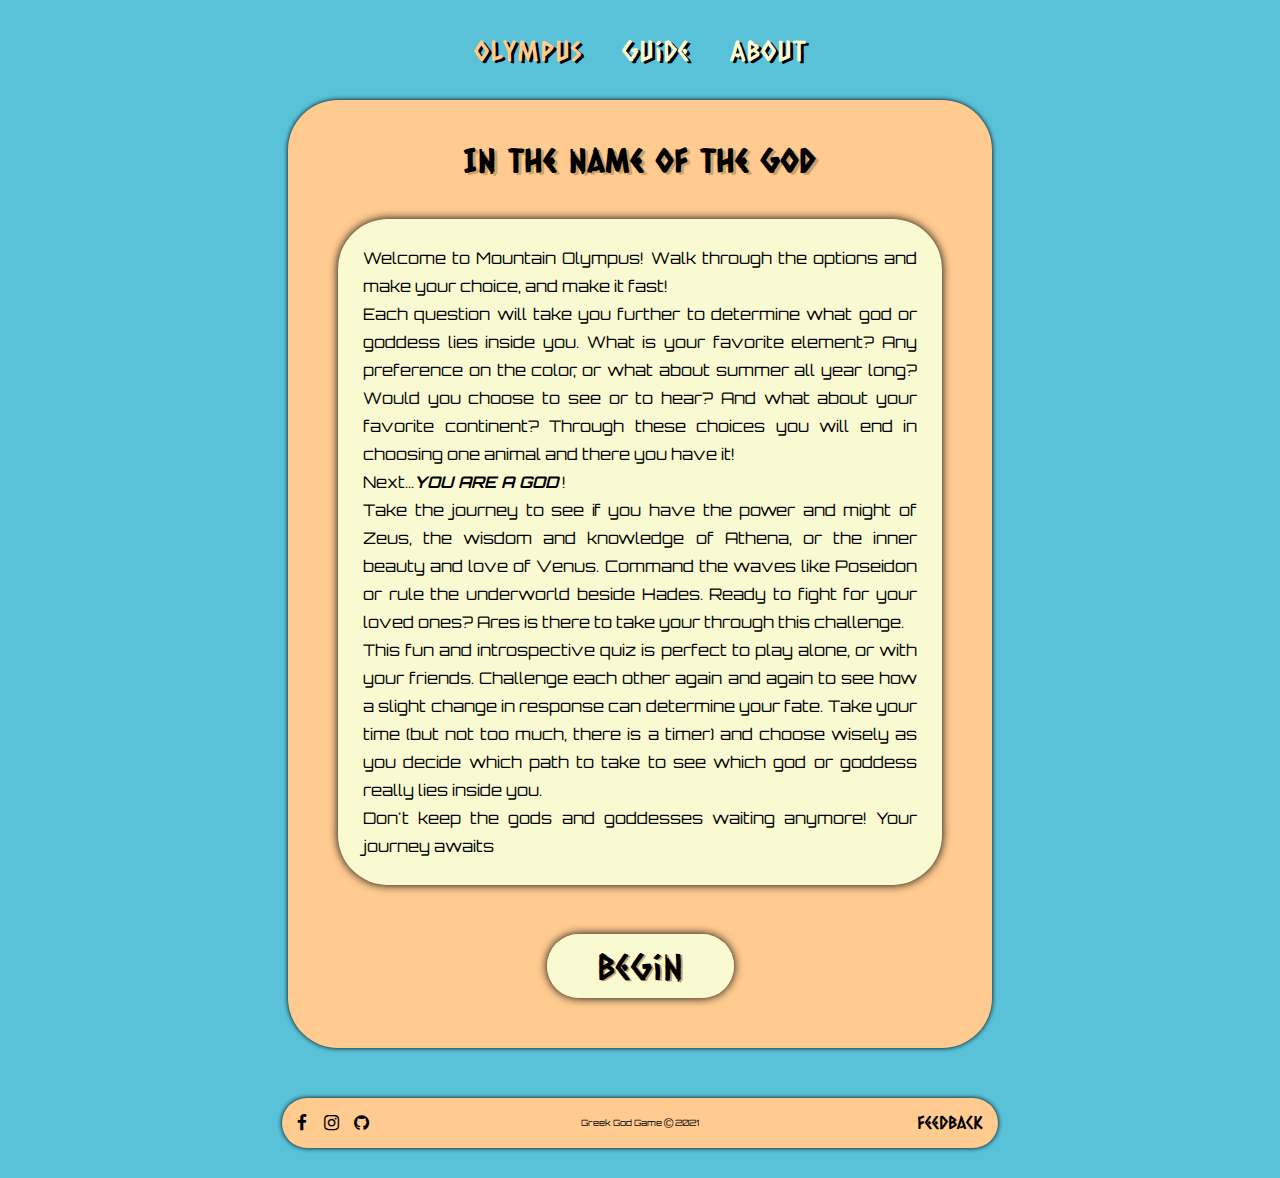
<file: index.html>
<!DOCTYPE html>
<html lang="en">

<head>
    <meta charset="UTF-8">
    <meta http-equiv="X-UA-Compatible" content="IE=edge">
    <meta name="viewport" content="width=device-width, initial-scale=1.0">
    <meta name="description" content="Greek God Game">
    <meta name="keywords"
        content="greek god game, greek, gods, ancient greece, poseidon, hermes, zeus, ares, apollo, hera, athena, demeter, artemis, aphrodite, hades, hephaestus">
    <meta name="author" content="Maria Papageorgiou">
    
    <meta name="title" property="og:title" content="Greek God Game">
    <meta property="og:type" content="Website">
    <meta name="image" property="og:image" content="https://live.staticflickr.com/65535/51377401805_c50bbffa84_z.jpg">
    <meta name="description" property="og:description" content="Greek God Game, what powers do you possess">

    <link rel="stylesheet" href="assets/css/style.css">
    <link rel="stylesheet" href="https://cdnjs.cloudflare.com/ajax/libs/font-awesome/4.7.0/css/font-awesome.min.css">

    <title>Greek God Game</title>
</head>

<body>

    <!-- ================================================= HEADER ================================================= -->
    <header>

        <!-- ================================================= GUIDE MODAL ================================================= -->
        <div id="guideModal" class="modal">
            <div class="guide-content">
                <span class="close">&times;</span>
                <h1>Guide</h1>
                <p> There are 6 different categories for you to chooce your preference:</p>
                <ol type="1">
                    <li>Choose between the <em>elements</em> <b>Water</b> and <b>Fire</b></li>
                    <li>Choose between the <em>colors</em> <b>Blue</b>, <b>Yellow</b>, and <b>Red</b></li>
                    <li>Choose between the <em>seasons</em> <b>Winter</b>, <b>Spring</b>, <b>Summer</b>, and
                        <b>Fall</b></li>
                    <li>Choose between the <em>senses</em> <b>Sight</b>, <b>Sound</b>, <b>Smell</b>, <b>Taste</b>,
                        and <b>Touch</b></li>
                    <li>Choose between the <em>continents</em> <b>Antarctica</b>, <b>Oceania</b>, <b>Asia</b>,
                        <b>Europe</b>,
                        <b>Americas</b>, and <b>Africa</b></li>
                    <li>Choose between the <em>animals</em> <b>dolphin</b>, <b>stork</b>, <b>eagle</b>, <b>boar</b>,
                        <b>mouse</b>,
                        <b>peacock</b>, <b>owl</b>, <b>pig</b>, <b>horse</b>, <b>swan</b>, <b>serpent</b>, and
                        <b>donkey</b></li>
                </ol>
                <br>
                <p>Each category selection opens 2 of the next category.<br>
                    The <em>animal</em> selection will reveal the result of your choices.<br>
                    So go ahead, play around, and find out which <b><em>Greek God</em></b> you meant to be</p><br>
            </div>
        </div>

        <!-- ================================================= NAVIGATION ================================================= -->
        <nav id="navigation">
            <ul class="list-items">
                <li>
                    <a href="index.html" class="active" aria-label="Go to home page">Olympus</a>
                </li>
                <li>
                    <a href="#guideModal" id="guideBtn" aria-label="Guide link opens up the guide modal">Guide</a>
                </li>
                <li>
                    <a href="about.html" aria-label>About</a>
                </li>
            </ul>
        </nav>
    </header>

    <div id="intro">
        <div id="intro-text">
            <h1>In the name of the God</h1>
            <p> Welcome to Mountain Olympus! Walk through the options and make your choice, and make it fast!<br>
                Each question will take you further to determine what god or goddess lies inside you. What is your
                favorite element? Any preference on the color, or what about summer all year long? Would you choose
                to see or to hear? And what about your favorite continent? Through these choices you will end in
                choosing one animal and there you have it!<br>Next...<b><em>YOU ARE A GOD</em></b> !<br> Take the
                journey to see if you have the power and might of Zeus, the wisdom and knowledge of Athena, or the 
                inner beauty and love of Venus. Command the waves like Poseidon or rule the underworld beside Hades. 
                Ready to fight for your loved ones? Ares is there to take your through this challenge.<br>
                This fun and introspective quiz is perfect to play alone, or with your friends. Challenge each other
                again and again to see how a slight change in response can determine your fate. Take your time (but
                not too much, there is a timer) and choose wisely as you decide which path to take to see which god 
                or goddess really lies inside you.<br>
                Don't keep the gods and goddesses waiting anymore! Your journey awaits
            </p>
            <a id="begin" href="choices.html" aria-label="Begin the game button">Begin</a>
        </div>
    </div>

    <!-- ================================================= FOOTER ================================================= -->

    <footer>
        <div id="footer-ul">
            <ul class="list-items-footer">
                <li>
                    <a href="https://www.facebook.com/M.Pi.XIII/" class="fa fa-facebook" target="_blank" rel="noopener"
                        aria-label="Go to my Facebook Page (opens in a new tab)"></a>
                </li>
                <li>
                    <a href="https://www.instagram.com/morpheus_pi/" class="fa fa-instagram" target="_blank"
                        rel="noopener" aria-label="Go to my Instagram Page (opens in a new tab)"></a>
                </li>
                <li>
                    <a href="https://github.com/mariapapageorgiou" class="fa fa-github" target="_blank" rel="noopener"
                        aria-label="Go to my GitHub Page (opens in a new tab)"></a>
                </li>
            </ul>
        </div>
        <div id="feedback">
            <a href="#feedback" aria-label="Feedback link opens up the feedback modal">Feedback</a>
        </div>
        <div id="copyrights">
            <p>Greek God Game <span style="font-size: 150%;
                vertical-align: top;">&copy;</span> 2021</p>
        </div>
    </footer>

    <script src="assets/js/script.js"></script>
</body>

</html>
</file>
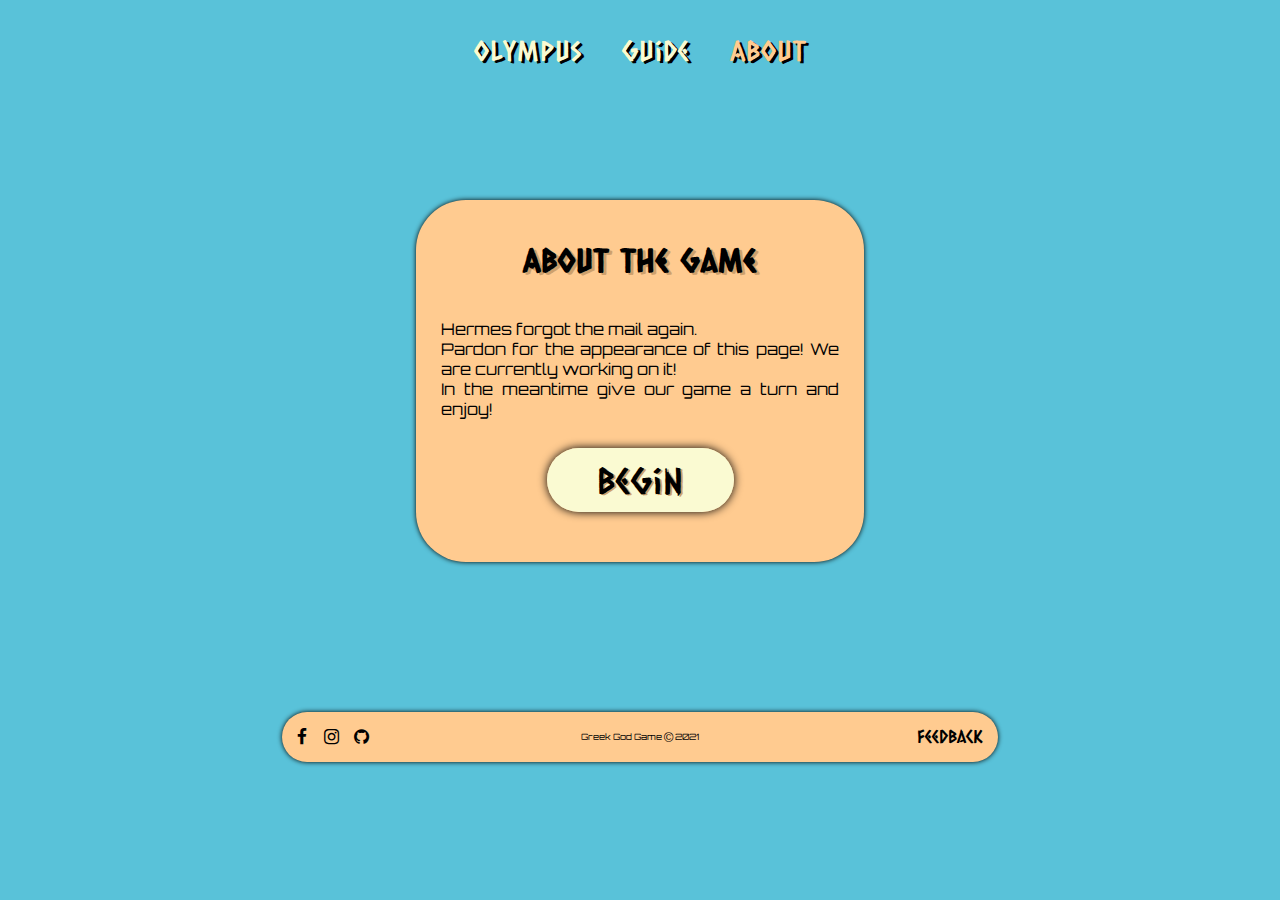
<file: about.html>
<!DOCTYPE html>
<html lang="en">

<head>
    <meta charset="UTF-8">
    <meta http-equiv="X-UA-Compatible" content="IE=edge">
    <meta name="viewport" content="width=device-width, initial-scale=1.0">
    <meta name="description" content="Greek God Game">
    <meta name="keywords"
        content="greek god game, greek, gods, ancient greece, poseidon, hermes, zeus, ares, apollo, hera, athena, demeter, artemis, aphrodite, hades, hephaestus">
    <meta name="author" content="Maria Papageorgiou">

    <link rel="stylesheet" href="assets/css/style.css">
    <link rel="stylesheet" href="https://cdnjs.cloudflare.com/ajax/libs/font-awesome/4.7.0/css/font-awesome.min.css">

    <title>Greek God Game</title>
</head>

<body>

    <!-- ================================================= HEADER ================================================= -->
    <header>

        <!-- ================================================= GUIDE MODAL ================================================= -->
        <div id="guideModal" class="modal">
            <div class="guide-content">
                <span class="close">&times;</span>
                <h1>Guide</h1>
                <p> There are 6 different categories for you to chooce your preference:</p>
                <ol type="1">
                    <li>Choose between the <em>elements</em> <b>Water</b> and <b>Fire</b></li>
                    <li>Choose between the <em>colors</em> <b>Blue</b>, <b>Yellow</b>, and <b>Red</b></li>
                    <li>Choose between the <em>seasons</em> <b>Winter</b>, <b>Spring</b>, <b>Summer</b>, and
                        <b>Fall</b></li>
                    <li>Choose between the <em>senses</em> <b>Sight</b>, <b>Sound</b>, <b>Smell</b>, <b>Taste</b>,
                        and <b>Touch</b></li>
                    <li>Choose between the <em>continents</em> <b>Antarctica</b>, <b>Oceania</b>, <b>Asia</b>,
                        <b>Europe</b>,
                        <b>Americas</b>, and <b>Africa</b></li>
                    <li>Choose between the <em>animals</em> <b>dolphin</b>, <b>stork</b>, <b>eagle</b>, <b>boar</b>,
                        <b>mouse</b>,
                        <b>peacock</b>, <b>owl</b>, <b>pig</b>, <b>horse</b>, <b>swan</b>, <b>serpent</b>, and
                        <b>donkey</b></li>
                </ol>
                <br>
                <p>Each category selection opens 2 of the next category.<br>
                    The <em>animal</em> selection will reveal the result of your choices.<br>
                    So go ahead, play around, and find out which <b><em>Greek God</em></b> you meant to be</p><br>
            </div>
        </div>

        <!-- ================================================= NAVIGATION ================================================= -->
        <nav id="navigation">
            <ul class="list-items">
                <li>
                    <a href="index.html" aria-label="Go to home page">Olympus</a>
                </li>
                <li>
                    <a href="#guideModal" id="guideBtn" aria-label="Guide link opens up the guide modal">Guide</a>
                </li>
                <li>
                    <a href="about.html" class="active" aria-label>About</a>
                </li>
            </ul>
        </nav>
    </header>

    <div id="about">
        <div id="about-text">
            <h1>About the game</h1>
            <p> Hermes forgot the mail again.<br> Pardon for the appearance of this page! We are currently working on
                it!<br>In the meantime give our game a turn and enjoy!</p>
            <a id="begin-again" href="choices.html" aria-label="Begin the game button">Begin</a>
        </div>
    </div>

    <!-- ================================================= FOOTER ================================================= -->

    <footer>
        <div id="footer-ul">
            <ul class="list-items-footer">
                <li>
                    <a href="https://www.facebook.com/M.Pi.XIII/" class="fa fa-facebook" target="_blank" rel="noopener"
                        aria-label="Go to my Facebook Page (opens in a new tab)"></a>
                </li>
                <li>
                    <a href="https://www.instagram.com/morpheus_pi/" class="fa fa-instagram" target="_blank"
                        rel="noopener" aria-label="Go to my Instagram Page (opens in a new tab)"></a>
                </li>
                <li>
                    <a href="https://github.com/mariapapageorgiou" class="fa fa-github" target="_blank" rel="noopener"
                        aria-label="Go to my GitHub Page (opens in a new tab)"></a>
                </li>
            </ul>
        </div>
        <div id="feedback">
            <a href="#feedback" aria-label="Feedback link opens up the feedback modal">Feedback</a>
        </div>
        <div id="copyrights">
            <p>Greek God Game <span style="font-size: 150%;
                vertical-align: top;">&copy;</span> 2021</p>
        </div>
    </footer>

    <script src="assets/js/script.js"></script>
</body>

</html>
</file>
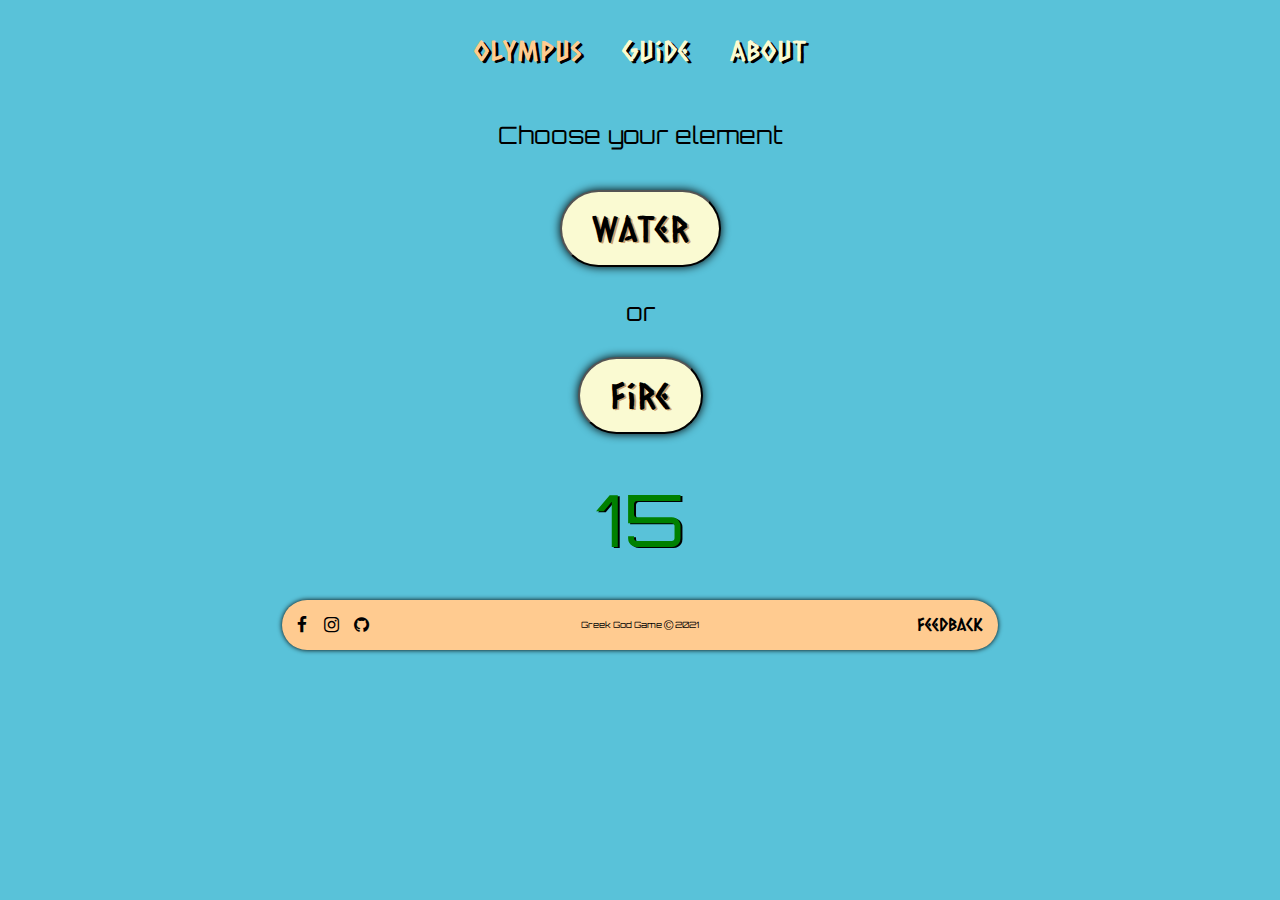
<file: choices.html>
<!DOCTYPE html>
<html lang="en">

<head>
    <meta charset="UTF-8">
    <meta http-equiv="X-UA-Compatible" content="IE=edge">
    <meta name="viewport" content="width=device-width, initial-scale=1.0">
    <meta name="description" content="Greek God Game">
    <meta name="keywords"
        content="greek god game, greek, gods, ancient greece, poseidon, hermes, zeus, ares, apollo, hera, athena, demeter, artemis, aphrodite, hades, hephaestus">
    <meta name="author" content="Maria Papageorgiou">

    <link rel="stylesheet" href="assets/css/style.css">
    <link rel="stylesheet" href="https://cdnjs.cloudflare.com/ajax/libs/font-awesome/4.7.0/css/font-awesome.min.css">

    <title>Greek God Game</title>
</head>

<body>

    <!-- ================================================= HEADER ================================================= -->
    <header>

        <!-- ================================================= GUIDE MODAL ================================================= -->
        <div id="guideModal" class="modal">
            <div class="guide-content">
                <span class="close">&times;</span>
                <h1>Guide</h1>
                <p> There are 6 different categories for you to chooce your preference:</p>
                <ol type="1">
                    <li>Choose between the <em>elements</em> <b>Water</b> and <b>Fire</b></li>
                    <li>Choose between the <em>colors</em> <b>Blue</b>, <b>Yellow</b>, and <b>Red</b></li>
                    <li>Choose between the <em>seasons</em> <b>Winter</b>, <b>Spring</b>, <b>Summer</b>, and
                        <b>Fall</b></li>
                    <li>Choose between the <em>senses</em> <b>Sight</b>, <b>Sound</b>, <b>Smell</b>, <b>Taste</b>,
                        and <b>Touch</b></li>
                    <li>Choose between the <em>continents</em> <b>Antarctica</b>, <b>Oceania</b>, <b>Asia</b>,
                        <b>Europe</b>,
                        <b>Americas</b>, and <b>Africa</b></li>
                    <li>Choose between the <em>animals</em> <b>dolphin</b>, <b>stork</b>, <b>eagle</b>, <b>boar</b>,
                        <b>mouse</b>,
                        <b>peacock</b>, <b>owl</b>, <b>pig</b>, <b>horse</b>, <b>swan</b>, <b>serpent</b>, and
                        <b>donkey</b></li>
                </ol>
                <br>
                <p>Each category selection opens 2 of the next category.<br>
                    The <em>animal</em> selection will reveal the result of your choices.<br>
                    So go ahead, play around, and find out which <b><em>Greek God</em></b> you meant to be</p><br>
            </div>
        </div>

        <!-- ================================================= NAVIGATION ================================================= -->
        <nav id="navigation">
            <ul class="list-items">
                <li>
                    <a href="index.html" class="active" aria-label="Go to home page">Olympus</a>
                </li>
                <li>
                    <a href="#guideModal" id="guideBtn" aria-label="Guide link opens up the guide modal">Guide</a>
                </li>
                <li>
                    <a href="about.html" aria-label>About</a>
                </li>
            </ul>
        </nav>
    </header>

    <!-- ================================================= CATEGORY CHOICES ================================================= -->

    <div id="choices">
        <div id="heading-choices">
            <p>Choose your
                <span id="categoryElement">element</span>
                <span id="categoryColor">color</span>
                <span id="categorySeason">season</span>
                <span id="categorySense">sense</span>
                <span id="categoryContinent">continent</span>
                <span id="categoryAnimal">animal</span>
            </p>
        </div>

        <!-- ================================================= BUTTON CHOICES ================================================= -->
        <div id="btn-choices">
            <button id="water">Water</button>
            <button id="blue">Blue</button>
            <button id="yellow1">Yellow</button>
            <button id="winter">Winter</button>
            <button id="spring1">Spring</button>
            <button id="summer1">Summer</button>
            <button id="sight">Sight</button>
            <button id="sound1">Sound</button>
            <button id="smell1">Smell</button>
            <button id="taste1">Taste</button>
            <button id="antarctica">Antarctica</button>
            <button id="oceania1">Oceania</button>
            <button id="asia1">Asia</button>
            <button id="europe1">Europe</button>
            <button id="americas1">Americas</button>
            <button id="dolphin">Dolphin</button>
            <button id="eagle">Eagle</button>
            <button id="mouse">Mouse</button>
            <button id="owl">Owl</button>
            <button id="horse">Horse</button>
            <button id="serpent">Serpent</button>

            <p>or</p>

            <button id="fire">Fire</button>
            <button id="yellow2">Yellow</button>
            <button id="red">Red</button>
            <button id="spring2">Spring</button>
            <button id="summer2">Summer</button>
            <button id="fall">Fall</button>
            <button id="sound2">Sound</button>
            <button id="smell2">Smell</button>
            <button id="taste2">Taste</button>
            <button id="touch">Touch</button>
            <button id="oceania2">Oceania</button>
            <button id="asia2">Asia</button>
            <button id="europe2">Europe</button>
            <button id="americas2">Americas</button>
            <button id="africa">Africa</button>
            <button id="stork">Stork</button>
            <button id="boar">Boar</button>
            <button id="peacock">Peacock</button>
            <button id="pig">Pig</button>
            <button id="swan">Swan</button>
            <button id="donkey">Donkey</button>
        </div>

        <div id="timer" role="timer" aria-label="time left">
            <p id="timer-text">15</p>
        </div>
    </div>

    <!-- ================================================= RESTART TIMER ================================================= -->
    <div id="restart-div">
        <p>Oops! You ran out of time!</p>
        <a id="restart" href="choices.html" aria-label="Try again button">Time Travel?</a>
    </div>

    <!-- ================================================= RESULTS ================================================= -->
    <div id="result">

        <!-- ================================================= POSEIDON ================================================= -->
        <div id="poseidon">
            <img src="assets/images/poseidon.jpg" alt="Poseidon Picure">
            <h6><a href="https://www.freepik.com/free-vector/ancient-greek-god-poseidon-illustration_6207102.htm"
                    target="_blank" rel="noopener" aria-label="Link to Poseidon image">Poseidon image can be found
                    here</a></h6>
            <h1>Poseidon</h1>
            <p> Poseidon, also known as Neptune, is the god of the seas, water, storms, hurricanes, earthquakes and
                horses. The middle son of Cronus and Rhea. Brother of Zeus and Hades. Married to the Nereid Amphitrite;
                although, as with many of the male Greek gods, he had many lovers.</p><br>
            <p>His symbols include the <b>horse</b>, <b>bull</b>, <b>dolphin</b>, and <b>trident</b>.</p>
        </div>

        <!-- ================================================= HERMES ================================================= -->
        <div id="hermes">
            <img src="assets/images/hermes.jpg" alt="Hermes Picture">
            <h6><a href="https://www.freepik.com/premium-vector/hermes-greek-god-trade-illustration_4843863.htm"
                    target="_blank" rel="noopener" aria-label="Link to Hermes image">Hermes image can be found here</a>
            </h6>
            <h1>Hermes</h1>
            <p> Hermes, also known as Mercury, is the messenger of the gods; The god of travel, commerce, communication,
                borders, eloquence, diplomacy, thieves, and games. He was also the guide of dead souls.
                The son of Zeus and the nymph Maia. The second-youngest Olympian, just older than Dionysus.</p><br>
            <p> His symbols include the <b>caduceus</b> (staff entwined with two snakes), <b>winged sandals</b> and
                <b>cap</b>, <b>stork</b>, and <b>tortoise</b> (whose shell he used to invent the lyre).</p>
        </div>

        <!-- ================================================= ZEUS ================================================= -->
        <div id="zeus">
            <img src="assets/images/zeus.jpg" alt="Zeus Picture">
            <h6><a href="https://www.freepik.com/free-vector/greece-ancient-gods-flat-cartoon-powerful-mythological-zeus-prominent-figure-pantheon_6845835.htm"
                    target="_blank" rel="noopener" aria-label="Link to Zeus image">Zeus image can be found here</a></h6>
            <h1>Zeus</h1>
            <p>Zeus, also known as Jupiter is the King of the gods and ruler of Mount Olympus; The god of the sky,
                lightning, thunder, law, order and justice.
                The youngest child of the Titans Cronus and Rhea. Brother and husband of Hera and brother of Poseidon,
                Hades, Demeter, and Hestia. He had many affairs with goddesses and mortals, such as his sister Demeter,
                the Titan Leto, mortals Leda and Alcmene, and more.</p><br>
            <p> His symbols include the <b>thunderbolt</b>, <b>eagle</b>, <b>oak tree</b>, <b>bull</b>, <b>scepter</b>,
                and <b>scales</b>.</p>
        </div>

        <!-- ================================================= ARES ================================================= -->
        <div id="ares">
            <img src="assets/images/ares.jpg" alt="Ares Picture">
            <h6><a href="https://www.freepik.com/premium-vector/greek-god-war-leading-angry-army-ancient-armored-warriors_14625490.htm"
                    target="_blank" rel="noopener" aria-label="Link to Ares image">Ares image can be found here</a></h6>
            <h1>Ares</h1>
            <p>Ares also known as Mars, is the god of war, violence, bloodshed and manly virtues.
                The son of Zeus and Hera, all the other gods despised him except Aphrodite. His Latin name, Mars, gave
                us the word "martial."</p><br>
            <p>His symbols include the <b>boar</b>, <b>serpent</b>, <b>dog</b>, <b>vulture</b>, <b>spear</b>, and
                <b>shield</b>.</p>
        </div>

        <!-- ================================================= APOLLO ================================================= -->
        <div id="apollo">
            <img src="assets/images/apollo.jpg" alt="Apollo Picture">
            <h6><a href="https://www.vectorstock.com/royalty-free-vector/apollo-god-music-vector-29219851"
                    target="_blank" rel="noopener" aria-label="Link to Apollo image">Apollo image can be found here</a>
            </h6>
            <h1>Apollo</h1>
            <p>Apollo, is the god of light, the Sun, prophecy, philosophy, archery, truth, inspiration, poetry, music,
                arts, manly beauty, medicine, healing, and plague.
                The son of Zeus and Leto, and the twin brother of Artemis.</p><br>
            <p> His symbols include the <b>Sun</b>, <b>bow and arrow</b>, <b>lyre</b>, <b>swan</b>, and <b>mouse</b></p>
        </div>

        <!-- ================================================= HERA ================================================= -->
        <div id="hera">
            <img src="assets/images/hera.jpg" alt="Hera Picture">
            <h6><a href="https://www.vectorstock.com/royalty-free-vector/hera-olympian-greek-goddes-ancient-greece-myths-vector-22000917"
                    target="_blank" rel="noopener" aria-label="Link to Hera image">Hera image can be found here</a></h6>
            <h1>Hera</h1>
            <p>Hera, also known as Juno, is the Queen of the gods and the goddess of marriage, women, childbirth and
                family.
                The youngest daughter of Cronus and Rhea. Sister and wife of Zeus. Being the goddess of marriage, she
                frequently tried to get revenge on Zeus' lovers and their children.</p><br>
            <p> Her symbols include the <b>peacock</b>, <b>cuckoo</b>, and <b>cow</b>.</p>
        </div>

        <!-- ================================================= ATHENA ================================================= -->
        <div id="athena">
            <img src="assets/images/athena.jpg" alt="Athena Picture">
            <h6><a href="https://www.freepik.com/premium-vector/illustration-athena-goddess-victorious-war_4297198.htm"
                    target="_blank" rel="noopener" aria-label="Link to Athena image">Athena image can be found here</a>
            </h6>
            <h1>Athena</h1>
            <p> Athena, also known as Minerva, is the goddess of wisdom, handicraft, and warfare.
                The daughter of Zeus and the Oceanid Metis, she rose from her father's head fully grown and in full
                battle armor.</p><br>
            <p> Her symbols include the <b>owl</b> and the <b>olive tree</b>.</p>
        </div>

        <!-- ================================================= DEMETER ================================================= -->
        <div id="demeter">
            <img src="assets/images/demeter.jpg" alt="Demeter Picture">
            <h6><a href="https://www.freepik.com/free-vector/demeter-cartoon-composition-with-elegant-figurine-greek-goddess-standing-ancient-architecture-background-flat-illustration_6869903.htm"
                    target="_blank" rel="noopener" aria-label="Link to Demeter image">Demeter image can be found
                    here</a></h6>
            <h1>Demeter</h1>
            <p> Demeter, also known as Ceres, is the goddess of the harvest, fertility, agriculture, nature and the
                seasons. She presided over grains and the fertility of the earth.
                The middle daughter of Cronus and Rhea. Also the lover of Zeus and Poseidon, and the mother of
                Persephone, Despoine, Arion.</p><br>
            <p> Her symbols include the <b>poppy</b>, <b>wheat</b>, <b>torch</b>, <b>cornucopia</b>, and <b>pig</b>.</p>
        </div>

        <!-- ================================================= ARTEMIS ================================================= -->
        <div id="artemis">
            <img src="assets/images/artemis.jpg" alt="Artemis Picture">
            <h6><a href="https://www.freepik.com/free-vector/greek-goddess-flat-composition-with-cartoon-characters-artemis-holding-bow-group-animals-illustration_6869901.htm"
                    target="_blank" rel="noopener" aria-label="Link to Artemis image">Artemis image can be found
                    here</a></h6>
            <h1>Artemis</h1>
            <p> Artemis, also known as Diana, is the goddess of the hunt, the wilderness, virginity, the Moon, archery,
                childbirth, protection and plague.
                The daughter of Zeus and Leto, and the twin sister of Apollo.</p><br>
            <p> Her symbols include the <b>Moon</b>, <b>horse</b>, <b>dear</b>, <b>hound</b>, <b>she-bear</b>,
                <b>snake</b>, <b>cypress tree</b>, and <b>bow and arrow</b>.</p>
        </div>

        <!-- ================================================= APHRODITE ================================================= -->
        <div id="aphrodite">
            <img src="assets/images/aphrodite.jpg" alt="Aphrodite Picture">
            <h6><a href="https://www.freepik.com/premium-vector/greek-goddess-beauty-love-aphrodite-myths_5662148.htm"
                    target="_blank" rel="noopener" aria-label="Link to Aphrodite image">Aphrodite image can be found
                    here</a></h6>
            <h1>Aphrodite</h1>
            <p>Aphrodite, also known as Venus, is the goddess of love, pleasure, passion, procreation, fertility, beauty
                and desire.
                The daughter of Zeus and the Oceanid Dione, or perhaps born from the sea foam after Uranus' blood
                dripped into the sea after being castrated by his youngest son, Cronus, who then threw his father's
                genitals into the sea. Married to Hephaestus, although she had many adulterous affairs, most notably
                with Ares. Her name gave us the word "aphrodisiac", while her Latin name, Venus, gave us the word
                "venereal".</p><br>
            <p> Her symbols include the <b>dove</b>, <b>bird</b>, <b>apple</b>, <b>bee</b>, <b>swan</b>, <b>myrtle</b>,
                and <b>rose</b>.</p>
        </div>

        <!-- ================================================= HADES ================================================= -->
        <div id="hades">
            <img src="assets/images/hades.jpg" alt="Hades Picture">
            <h6><a href="https://www.freepik.com/free-vector/ancient-greek-underworld-god-king-dead-hades-flat-cartoon-composition-with-three-headed-dog_6845837.htm"
                    target="_blank" rel="noopener" aria-label="Link to Hades image">here</a>Hades image can be found
            </h6>
            <h1>Hades</h1>
            <p> Hades, also known as Pluto, is the god of the dead and the king of the underworld, with which his name
                became synonymous. Hades was the eldest son of Cronus and Rhea, although the last son regurgitated by
                his father. He and his brothers, Zeus and Poseidon, defeated their father's generation of gods, the
                Titans, and claimed rulership over the cosmos. Hades was often portrayed with his
                three-headed guard dog Cerberus.</p><br>
            <p> His symbols include the <b>cornucopia</b>, <b>cypress</b>, <b>narcissus</b>, <b>keys</b>,
                <b>serpent</b>, <b>mint</b>, <b>dog</b>, <b>pomegranate</b>, and <b>chariot</b></p>
        </div>

        <!-- ================================================= HEPHAESTUS ================================================= -->
        <div id="hephaestus">
            <img src="assets/images/hephaestus.jpg" alt="Hephaestus Picture">
            <h6><a href="https://www.freepik.com/free-vector/greek-god-hephaestus-forging-iron-his-anvil_14625487.htm"
                    target="_blank" rel="noopener" aria-label="Link to Hephaestus image">Hephaestus image can be found
                    here</a></h6>
            <h1>Hephaestus</h1>
            <p> Hephaestus, also known as Vulcan, is the master blacksmith and craftsman of the gods; god of the forge,
                craftsmanship, invention, fire and volcanoes.
                The son of Hera, either by Zeus or through parthenogenesis. Married to Aphrodite. His Latin name,
                Vulcan, gave us the word "volcano".</p><br>
            <p> His symbols include <b>fire</b>, <b>anvil</b>, <b>axe</b>, <b>donkey</b>, <b>hammer</b>, <b>tongs</b>,
                and <b>quail</b>.</p>
        </div>

        <!-- ================================================= TRY AGAIN BUTTON ================================================= -->
        <a id="try-again" href="choices.html" aria-label="Try again button">Time Travel?</a>
    </div>

    <!-- ================================================= FOOTER ================================================= -->

    <footer>
        <div id="footer-ul">
            <ul class="list-items-footer">
                <li>
                    <a href="https://www.facebook.com/M.Pi.XIII/" class="fa fa-facebook" target="_blank" rel="noopener"
                        aria-label="Go to my Facebook Page (opens in a new tab)"></a>
                </li>
                <li>
                    <a href="https://www.instagram.com/morpheus_pi/" class="fa fa-instagram" target="_blank"
                        rel="noopener" aria-label="Go to my Instagram Page (opens in a new tab)"></a>
                </li>
                <li>
                    <a href="https://github.com/mariapapageorgiou" class="fa fa-github" target="_blank" rel="noopener"
                        aria-label="Go to my GitHub Page (opens in a new tab)"></a>
                </li>
            </ul>
        </div>
        <div id="feedback">
            <a href="index.html" aria-label="Feedback link opens up the feedback modal">Feedback</a>
        </div>
        <div id="copyrights">
            <p>Greek God Game <span style="font-size: 150%;
                vertical-align: top;">&copy;</span> 2021</p>
        </div>
    </footer>

    <script src="assets/js/script.js"></script>
</body>

</html>
</file>
<file: assets/css/style.css>
@import url('https://fonts.googleapis.com/css2?family=Caesar+Dressing&family=Orbitron&display=swap');

* {
    margin: 0;
    padding: 0;
}

body {
    background-color: #59C2D9;
    color: black;
    font-family: 'Caesar Dressing', cursive;
    text-align: center;
}

p,
h6,
ol {
    font-family: 'Orbitron', sans-serif;
}

h6 {
    padding: 0 0 20px;
}

/* ================================================= NAVIGATION ================================================= */

#navigation {
    line-height: 100px;
    font-size: 175%;
    color: lightgoldenrodyellow;
    text-shadow: 3px 2px black;
    letter-spacing: 1px;
}

.list-items {
    display: flex;
    justify-content: center;
}

.list-items li {
    margin: 0 20px;
    list-style-type: none;
}

a {
    text-decoration: none;
    color: inherit;
}

#navigation .active {
    color: #ffcb90;
}

a:hover,
#navigation a:hover {
    font-weight: bolder;
    color: red;
    border-bottom: none;
}

/* ================================================= INTRO HOME PAGE & ABOUT PAGE ================================================= */

#intro,
#about {
    width: 100%;
    background-color: inherit;
    margin-bottom: 50px;
}

#about {
    margin: 100px 0 150px; 
}

#intro-text,
#about-text {
    background-color: #ffcb90;
    width: 55vw;
    border-radius: 50px;
    margin: 0 auto;
    padding-bottom: 50px;
    box-shadow: 0px 0px 5px black;
}

#about-text {
    width: 35vw;
}

/* ======================== INTRO H1, GUIDE MODAL H1, FEEDBACK MODAL H1, ABOUT H1 ======================== */
#intro-text h1,
.guide-content h1,
#about-text h1 {
    padding: 40px 25px;
    text-shadow: 3px 2px #cea06c;
    letter-spacing: 1px;
}

#intro-text p,
#begin,
#btn-choices button,
#try-again,
#restart,
#begin-again {
    background-color: lightgoldenrodyellow;
    border-radius: 50px;
    margin: 0 50px 50px;
    padding: 25px;
    text-align: justify;
    line-height: 175%;
    box-shadow: 0px 0px 10px black;
}

#about-text p {
    padding: 0 25px 30px;
    text-align: justify;
}

#begin,
#btn-choices button,
#try-again,
#restart,
#begin-again {
    font-size: 225%;
    padding: 10px 50px;
    margin: 0 auto;
    letter-spacing: 1px;
    text-shadow: 2px 1px #cea06c;
}

#btn-choices button {
    cursor: pointer;
}

#try-again {
    font-size: 225%;
    padding: 10px 30px;
}

#begin:hover,
#btn-choices button:hover,
#try-again:hover,
#restart:hover,
#begin-again:hover {
    background-color: black;
    color: lightgoldenrodyellow;
    transition-duration: 2000ms;
    font-weight: lighter;
    text-shadow: none;
}

ol {
    text-align: justify;
}

ol li {
    padding: 0 10px;
    margin: 0 20px 0 50px;
}

/* ================================================= FOOTER ================================================= */

footer {
    width: 56%;
    bottom: 0;
    left: 22%;
    font-size: 110%;
    line-height: 50px;
    background-color: #ffcb90;
    margin: 0 auto 30px;
    border-radius: 50px;
    box-shadow: 0px 0px 5px black;
}

#footer-ul {
    width: 33%;
    float: left;
    text-align: center;
}

.list-items-footer li {
    float: left;
    list-style-type: none;
    margin-left: 10px;
}

#feedback {
    width: 33%;
    float: right;
    text-align: right;
}

#feedback a {
    margin-right: 15px;
}

#copyrights {
    width: 33%;
    font-size: 50%;
    margin: 0 auto;
    text-align: center;
}

.fa {
    font-size: 150%;
    width: 20px;
}

.fa-facebook:hover {
    color: #3B5998;
}

.fa-instagram:hover {
    color: #b73bff;
}

.fa-github:hover {
    color: white;
}

/* ================================================= GUIDE & FEEDBACK MODALS ================================================= */

.modal {
    display: none;
    position: absolute;
    z-index: 1;
    padding: 125px 0;
    width: 100%;
    height: 800px;
    background-color: rgba(0, 0, 0, 0.3);
    overflow: auto;
}

.guide-content {
    background-color: lightgoldenrodyellow;
    width: 40vw;
    border-radius: 50px;
    margin: 0 auto;
    box-shadow: 0px 0px 5px black;
}

.guide-content h1 {
    padding: 40px 0px 40px 60px;
}

.guide-content p {
    padding: 0 30px 20px;
    text-align: justify;
}

.close {
    font-size: 150%;
    color: black;
    float: right;
    padding: 20px 30px 0 0;
}

.close:hover,
.close:focus {
    color: red;
    text-decoration: none;
    cursor: pointer;
}

/* ================================================= CHOICES & RESULTS ================================================= */

#choices,
#restart-div {
    width: 100%;
    height: 500px;
    font-size: 150%;
}

#result img {
    height: 400px;
    width: 400px;
}

#result {
    width: 100%;
    height: fit-content;
    margin-bottom: 150px;
}

#result div {
    width: 100%;
    margin: 0 auto;
    padding: 0 0 50px;
}

#result p {
    width: 400px;
    text-align: justify;
    margin: 0 auto;
}

#restart-div,
#categoryColor,
#categorySeason,
#categorySense,
#categoryContinent,
#categoryAnimal,
#blue,
#yellow1,
#yellow2,
#red,
#winter,
#spring1,
#spring2,
#summer1,
#summer2,
#fall,
#sight,
#sound1,
#sound2,
#smell1,
#smell2,
#taste1,
#taste2,
#touch,
#antarctica,
#oceania1,
#oceania2,
#asia1,
#asia2,
#europe1,
#europe2,
#americas1,
#americas2,
#africa,
#dolphin,
#stork,
#eagle,
#boar,
#mouse,
#peacock,
#owl,
#pig,
#horse,
#swan,
#serpent,
#donkey,
#result,
#poseidon,
#hermes,
#zeus,
#ares,
#apollo,
#hera,
#athena,
#demeter,
#artemis,
#aphrodite,
#hades,
#hephaestus {
    display: none;
}

#result h1 {
    padding: 0 0 20px;
    font-size: 300%;
}

#heading-choices {
    padding: 20px 0 40px;
}

#btn-choices button,
#restart {
    font-family: 'Caesar Dressing', cursive;
    font-size: 150%;
    padding: 5px 30px;
}

#btn-choices p {
    padding: 30px;
}

#timer {
    padding: 40px;
    font-size: 300%;
    color: green;
    text-shadow: 2px 1px black;
}

#restart-div p {
    font-size: 125%;
    padding: 100px 10px 50px;
}

/* ================================================= MEDIA QUERIES ================================================= */

/* ======================================= SCREEN SIZE 1024px TO 768px (laptop to tablet) ======================================= */
@media screen and (max-width:1024px) {

    #intro-text,
    #about-text {
        width: 70vw;
    }

    footer {
        width: 70%;
        left: 15%;
        font-size: 150%;
        line-height: 35px;
    }

    #intro-text,
    #about-text {
        padding-bottom: 30px;
    }

    #navigation {
        line-height: 75px;
        font-size: 150%;
    }

    #intro-text h1,
    .guide-content h1,
    #about-text h1 {
        padding: 30px 25px;
    }

    #intro-text p {
        margin-bottom: 30px;
    }

    #begin {
        padding: 5px 50px;
    }

    .guide-content {
        width: 50vw;
    }

    #choices {
        font-size: 125%;
    }
}

/* ======================================= SCREEN SIZE 768px TO 556px (tablet) ======================================= */
@media screen and (max-width:768px) {

    .modal {
        padding-bottom: 500px;
    }

    #choices {
        height: 300px;
    }

    #heading-choices {
        padding: 0 0 20px;
    }

    #btn-choices p {
        padding: 15px;
    }

    #timer {
        padding: 15px;
        font-size: 250%;
    }
}

/* ======================================= SCREEN SIZE 555px TO 375px (smaller tablet to mobile M) ======================================= */
@media screen and (max-width:555px) {
    body {
        font-size: 95%;
    }

    #intro-text,
    #about-text {
        width: 80vw;
    }

    #intro-text p {
        margin: 0 25px 50px;
    }

    footer {
        width: 80%;
        left: 10%;
    }

    .guide-content {
        width: 60vw;
    }

    .guide-content p {
        padding: 0 25px 30px;
    }

    .close {
        padding: 20px 25px 0 0;
    }

    #result img {
        height: 300px;
        width: 300px;
    }

    #result p {
        width: 300px;
    }

    ol li {
        margin: 0 20px 0 40px;
    }
}

@media screen and (max-width:444px) {

    body {
        font-size: 85%;
    }
}

/* ======================================= SCREEN SIZE 375px AND BELOW (mobile M and smaller) ======================================= */
@media screen and (max-width:395px) {

    #result {
        margin-bottom: 200px;
    }

    footer {
        width: 50%;
        left: 25%;
        line-height: 30px;
        border-radius: 30px;
    }

    #footer-ul,
    #feedback,
    #copyrights {
        width: 100%;
        padding: 0;
        margin: 0 auto;
        text-align: center;
    }

    .list-items-footer li {
        float: none;
        display: inline;
        margin: 0 auto;
    }

    #feedback a {
        margin: 0 auto;
    }

    #result img {
        height: 250px;
        width: 250px;
    }

    #result p {
        width: 250px;
    }

    .modal {
        height: 1000px;
    }

    ol li {
        padding: 0 5px;
        margin: 0 12px 0 25px;
    }

    #begin-again {
        padding: 10px 20px;
    }
}

@media screen and (max-width:320px) {

    body {
        font-size: 75%;
    }

    .list-items li {
        margin: 0 15px;
    }

    #intro-text p {
        margin: 0 15px 25px;
    }
}

@media screen and (max-width:290px) {

    #navigation {
        line-height: 40px;
    }

    .list-items {
        display: block;
        margin: 0 auto 15px;
    }

    .guide-content {
        width: 70vw;
    }

    #result img {
        height: 200px;
        width: 200px;
    }

    #result p {
        width: 200px;
    }
}
</file>
